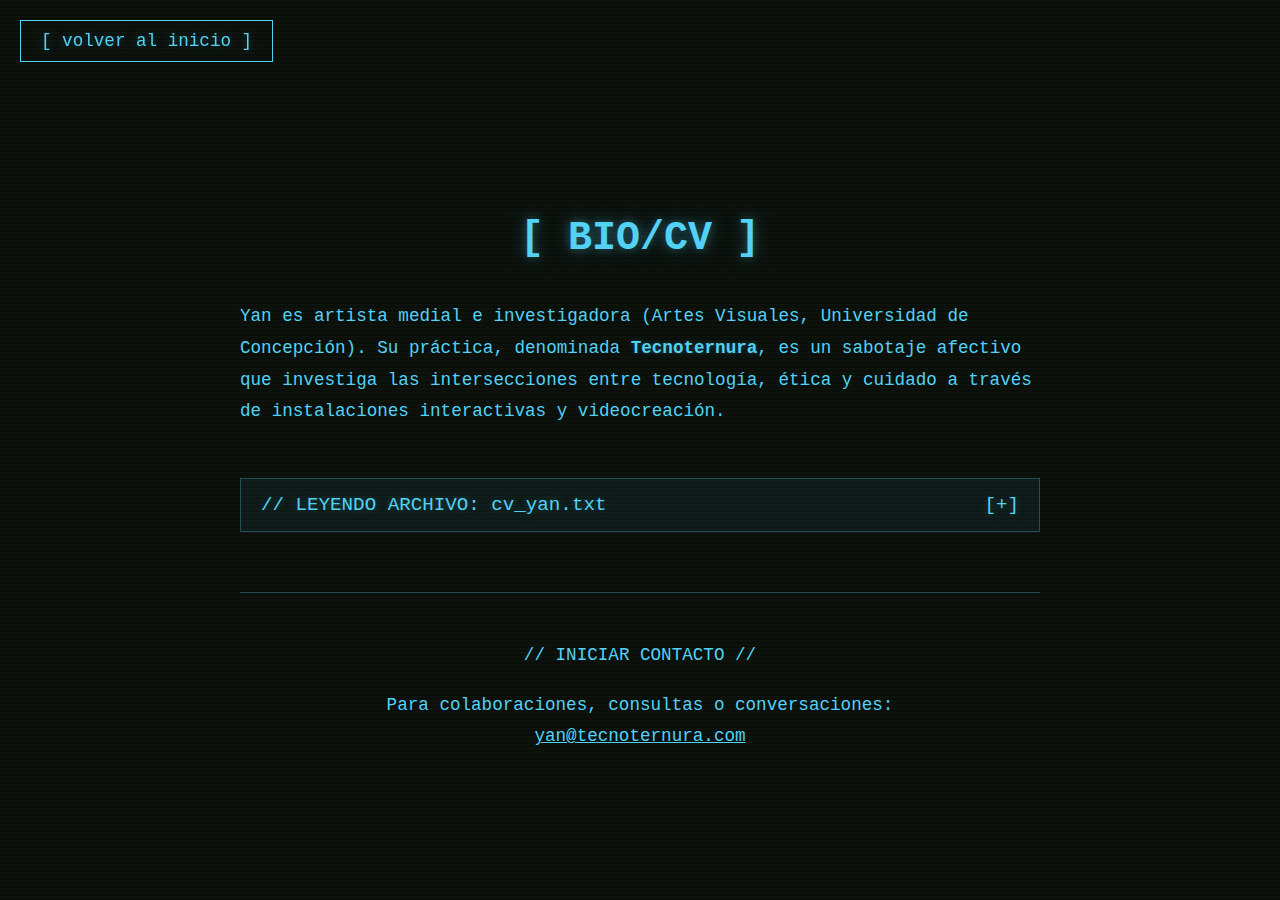
<file: bio.html>
<!DOCTYPE html>
<html lang="es">
<head>
    <meta charset="UTF-8">
    <title>Bio / CV - [YAN] </title>
    <meta name="viewport" content="width=device-width, initial-scale=1.0">
    <link rel="icon" href="https://raw.githubusercontent.com/rutsty/port-web/refs/heads/main/favicon.ico" type="image/x-icon">
    <style>
      
        :root {
            --color-primario: #51d1f6;
            --color-secundario: rgba(81, 209, 246, 0.3);
            --fondo: #0a0f0a;
            --fondo-terminal: rgba(81, 209, 246, 0.05);
        }


        html, body {
            height: 100%;
            margin: 0;
            padding: 0;
        }

        body {
            background-color: var(--fondo);
            color: var(--color-primario);
            font-family: 'Courier New', monospace;
            overflow-x: hidden;
            animation: fadeIn 1s ease-in;
        }

        body::after {
            content: ' ';
            display: block;
            position: fixed; 
            top: 0;
            left: 0;
            width: 100%;
            height: 100%;
            background: repeating-linear-gradient(0deg, rgba(0,0,0,0) 0, rgba(0,0,0,0) 2px, rgba(255,255,255,0.05) 3px, rgba(255,255,255,0.05) 4px);
            pointer-events: none;
            z-index: 10000;
            opacity: 0.5;
        }

        @keyframes fadeIn {
            from { opacity: 0; }
            to { opacity: 1; }
        }

        section {
            min-height: 100vh;
            display: flex;
            justify-content: center;
            align-items: center;
            padding: 120px 20px 60px;
            box-sizing: border-box;
        }

        .content-container {
            max-width: 800px;
            width: 100%;
            z-index: 10;
        }

        h1 {
            font-size: 2.5rem;
            text-shadow: 0 0 10px var(--color-secundario), 0 0 20px var(--color-secundario);
            margin-bottom: 40px;
            text-align: center;
        }

        p {
            line-height: 1.8;
            text-align: left;
            font-size: 1.1rem;
        }

        strong {
            font-weight: bold;
            text-shadow: 0 0 5px var(--color-secundario);
        }

  
        .back-button {
            position: fixed;
            top: 20px;
            left: 20px;
            z-index: 100;
            display: inline-block;
            padding: 10px 20px;
            border: 1px solid var(--color-primario);
            color: var(--color-primario);
            text-decoration: none;
            font-size: 1.1rem;
            transition: all 0.3s;
            text-shadow: 0 0 8px var(--color-secundario);
        }
        .back-button:hover {
            background-color: var(--color-secundario);
            color: var(--fondo);
            box-shadow: 0 0 15px var(--color-primario);
        }

        
        .terminal-cv {
            border: 1px solid var(--color-secundario);
            background-color: var(--fondo-terminal);
            margin-top: 50px;
            text-align: left;
        }

        .terminal-header {
            font-size: 1.2rem;
            text-shadow: 0 0 8px var(--color-secundario);
            padding: 15px 20px;
            cursor: pointer; 
            display: flex;
            justify-content: space-between;
            align-items: center;
            user-select: none; 
        }
        
        .terminal-header .arrow {
            transition: transform 0.3s ease;
        }

        .terminal-cv.expanded .terminal-header .arrow {
            transform: rotate(90deg);
        }

        .terminal-content {
            max-height: 0; 
            overflow: hidden;
            transition: max-height 0.5s ease-out, padding 0.5s ease-out; 
            padding: 0 20px;
        }

        .terminal-cv.expanded .terminal-content {
            max-height: 1000px; 
            padding: 10px 20px 20px;
        }

        .terminal-content p {
            margin: 5px 0 15px 0;
            font-size: 1rem;
            line-height: 1.6;
            white-space: pre-wrap;
        }
        
        .terminal-content span {
            opacity: 0.8;
        }

 
        .contact-section {
            margin-top: 60px;
            border-top: 1px solid var(--color-secundario);
            padding-top: 30px;
            text-align: center;
        }
        .contact-section p {
            text-align: center;
        }
        .contact-section a {
            color: var(--color-primario);
            text-decoration: underline;
            transition: all 0.3s;
        }
        .contact-section a:hover {
            text-shadow: 0 0 15px var(--color-primario);
        }

    </style>
</head>
<body>
    
    <a href="index.html" class="back-button">[ volver al inicio ]</a>

    <section>
        <div class="content-container">
            <h1>[ BIO/CV ]</h1>
            <p>
                Yan es artista medial e investigadora (Artes Visuales, Universidad de Concepción). Su práctica, denominada <strong>Tecnoternura</strong>, es un sabotaje afectivo que investiga las intersecciones entre tecnología, ética y cuidado a través de instalaciones interactivas y videocreación.
            </p>
            
            <!-- CV COLAPSABLE -->
            <div class="terminal-cv">
                <div class="terminal-header">
                    <span>// LEYENDO ARCHIVO: cv_yan.txt</span>
                    <span class="arrow">[+]</span>
                </div>
                <div class="terminal-content">
                    <p><strong>&lt;_ Formación académica _&gt;</strong></p>
                    <p>
Licenciatura en Artes Visuales
<span>Universidad de Concepción, [2023 – En curso]</span>
                    </p>
                    <p>
Escuela de Sensibilización Tecnológica
<span>Colectivo Toda la Teoría del Universo TTU, [2024]</span>
                    </p>

                    <p><strong>&lt;_ Experiencia y colaboraciones _&gt;</strong></p>
                    <p>
Pasantías de montaje en Casa del Arte UdeC (Pinacoteca)
<span>- Atenea: 100 años de difusión del conocimiento y de las artes [Oct 2024]</span>
<span>- Facultad de Medicina 100 años de Salud [Oct 2024]</span>
<span>- Herbario CONC: 100 años de custodia botánica [Jul 2024]</span>
                    </p>

                    <p><strong>&lt;_ Exposiciones y Presentaciones _&gt;</strong></p>
                    <p>
Exposición Colectiva "Tecnotodo, tecnonada _ duda al DM"
<span>Galería Activa, Balmaceda Arte Joven Bío-Bío [Marzo 2025]</span>
<span>Obra: &lt;_¿Qué Dejas de Ti?_&gt;</span>
                    </p>
                    <p>
1er Congreso Internacional en Investigación de las Artes (CINIA)
<span>Presentación de la videocreación existencia_artificial.mp4 [Enero 2025]</span>
                    </p>
                    <p>
Muestra de pintura "Estética de la Naturaleza"
<span>Obra colectiva [2024]</span>
                    </p>
                </div>
            </div>

         
            <div class="contact-section">
                <p>// INICIAR CONTACTO //</p>
                <p>
                    Para colaboraciones, consultas o conversaciones:<br>
                    <a href="mailto:yan@tecnoternura.com">yan@tecnoternura.com</a>
                </p>
            </div>
        </div>
    </section>
    
    <script>
        
        const terminalHeader = document.querySelector('.terminal-header');
        const terminalCv = document.querySelector('.terminal-cv');
        const arrow = document.querySelector('.terminal-header .arrow');

        terminalHeader.addEventListener('click', () => {
            terminalCv.classList.toggle('expanded');
            if (terminalCv.classList.contains('expanded')) {
                arrow.textContent = '[-]';
            } else {
                arrow.textContent = '[+]';
            }
        });
    </script>
</body>
</html>
</file>
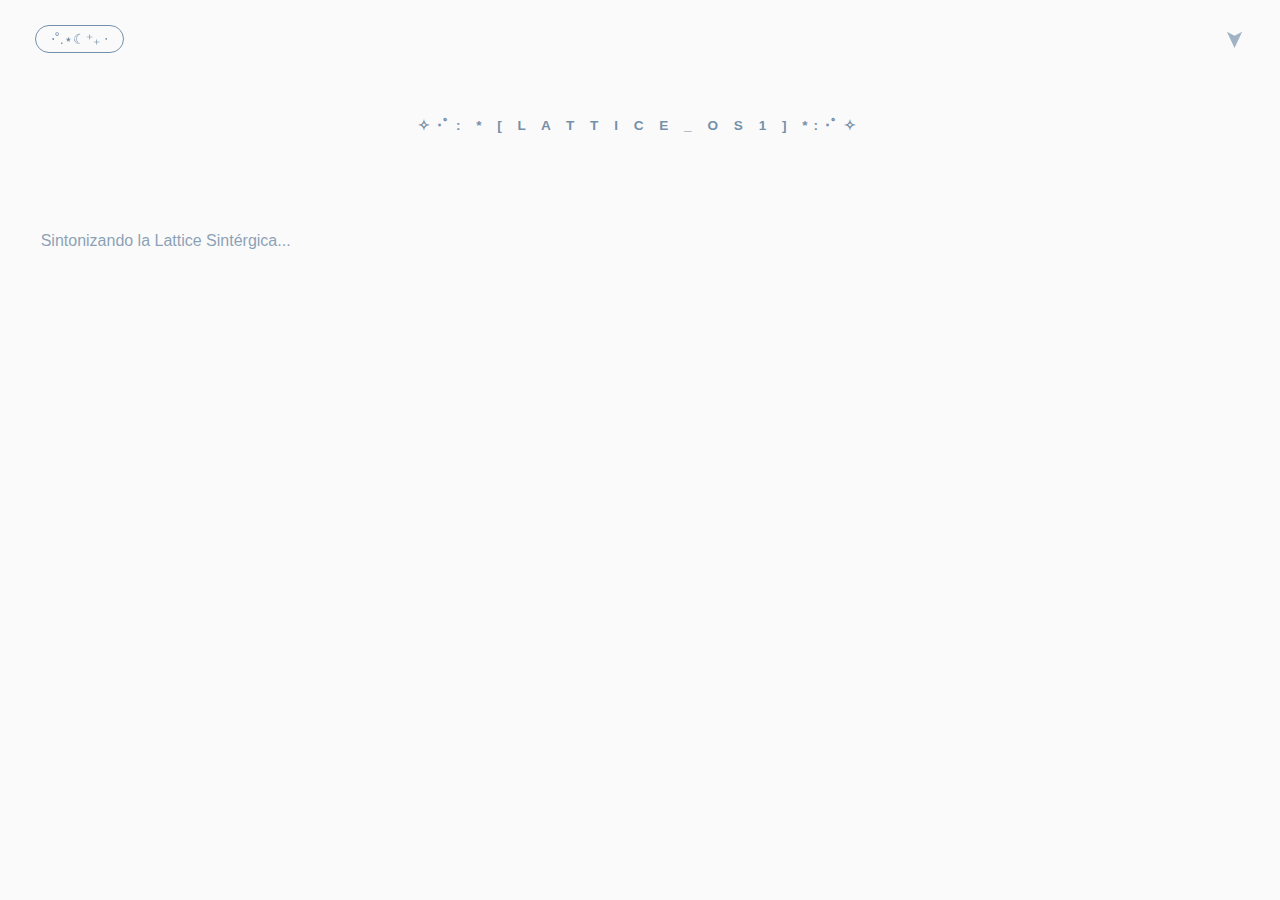
<file: bitacora.html>
<!DOCTYPE html>
<html lang="es">
<head>
    <meta charset="UTF-8">
    <meta name="viewport" content="width=device-width, initial-scale=1.0">
    <title>⋆.˚ ☼⋆𓇼｡𖦹˙༄.° </title>
    <style>
        :root { 
            --bg-color: #fafafa; 
            --text-color: #1a4a75; 
            --entry-bg: #ffffff;
            --accent: #5dade2;
        }

        body.dark-mode { 
            --bg-color: #0b0f19; 
            --text-color: #94e2d5; 
            --entry-bg: #161b22;
        }

        body { 
            background-color: var(--bg-color); 
            font-family: 'Inter', sans-serif; 
            margin: 0; padding: 0;
            color: var(--text-color);
            transition: background-color 1.2s ease, color 1.2s ease;
            overflow-x: hidden;
        } 
        
        body.dark-mode .menu-content {
            background: rgba(22, 27, 34, 0.95);
            border: 1px solid rgba(148, 226, 213, 0.2);
        }

        body.dark-mode .menu-content button {
            color: #94e2d5;
        }

        #theme-toggle {
            position: fixed; top: 25px; left: 35px; z-index: 2000;
            background: transparent; border: 1px solid var(--text-color);
            color: var(--text-color); padding: 5px 15px; border-radius: 50px;
            cursor: pointer; font-size: 0.9rem; transition: all 0.4s ease;
            opacity: 0.6;
        }
        #theme-toggle:hover { opacity: 1; box-shadow: 0 0 10px var(--accent); }

        .menu-container {
            position: fixed; top: 25px; right: 35px; z-index: 2000;
            text-align: right;
        }
        .menu-arrow {
            font-size: 1.5rem; cursor: pointer; opacity: 0.4; transition: 0.3s;
            display: inline-block; transform: rotate(90deg);
        }
        .menu-arrow:hover { opacity: 1; color: var(--accent); }

        .menu-content {
            display: none; background: rgba(255, 255, 255, 0.9); 
            backdrop-filter: blur(12px); border-radius: 12px; padding: 15px;
            box-shadow: 0 8px 32px rgba(0, 0, 0, 0.1); margin-top: 10px;
            border: 1px solid rgba(0,0,0,0.05);
        }
        .menu-container:hover .menu-content { display: block; animation: fadeIn 0.3s ease; }

        .menu-content button {
            display: block; width: 100%; background: none; border: none;
            padding: 10px 20px; text-align: right; cursor: pointer;
            font-size: 0.8rem; letter-spacing: 2px; color: #1a4a75;
            transition: 0.3s ease; 
        }
        .menu-content button:hover { color: var(--accent); transform: translateX(-10px); }

        header { padding: 12vh 0 6vh; text-align: center; }
        h1 { font-weight: 700; letter-spacing: 6px; text-transform: uppercase; font-size: 0.85rem; opacity: 0.6; }

        #feed { 
            column-count: 4; column-gap: 25px;
            padding: 20px; max-width: 98vw; margin: 0 auto;
        }

        @media (max-width: 1200px) { #feed { column-count: 3; } }
        @media (max-width: 850px) { #feed { column-count: 2; } }
        @media (max-width: 550px) { #feed { column-count: 1; } }

        .entry { 
            break-inside: avoid; margin-bottom: 30px;
            background: var(--entry-bg); padding: 25px; 
            border: 1px solid rgba(0,0,0,0.05);
            transition: all 0.5s cubic-bezier(0.165, 0.84, 0.44, 1);
            display: flex; flex-direction: column;
            position: relative;
        }
        .entry:hover { transform: translateY(-10px); box-shadow: 0 25px 50px rgba(0,0,0,0.1); }

        .content { font-family: 'Courier New', monospace; font-size: 1rem; line-height: 1.7; color: var(--text-color); }
        .date { font-size: 0.65rem; opacity: 0.3; text-align: right; margin-top: 15px; font-family: 'Courier New', monospace; }
        .entry img { width: calc(100% + 50px); margin-left: -25px; margin-top: 10px; filter: saturate(0.8); }

        @keyframes fadeIn { from { opacity: 0; transform: translateY(-10px); } to { opacity: 1; transform: translateY(0); } }
    </style>
</head>
<body>

    <button id="theme-toggle" onclick="toggleDarkMode()">⋅˚.⋆☾⁺₊ ‧</button>

    <div class="menu-container">
        <div class="menu-arrow">➤</div>
        <div class="menu-content">
            <button onmouseover="playPop()" onclick="filter('all')">VER TODO</button>
            <button onmouseover="playPop()" onclick="filter('referencias')">REFERENCIAS</button>
            <button onmouseover="playPop()" onclick="filter('material')">PRUEBA MATERIAL</button>
            <button onmouseover="playPop()" onclick="filter('diaria')">BITÁCORA DIARIA</button>
            <button onmouseover="playPop()" onclick="filter('vida')">LA VIDA</button>
        </div>
    </div>

    <header><h1>✧･ﾟ: * [ L A T T I C E _ O S 1 ] *:･ﾟ✧</h1></header>

    <main id="feed">
        <p style="text-align: center; opacity: 0.5;">Sintonizando la Lattice Sintérgica...</p>
    </main>

    <script>
        let audioCtx;
        let isMusicPlaying = false;
        const notes = [216, 256.8, 324, 384, 432]; 

        function playPop() {
            if(!audioCtx) audioCtx = new (window.AudioContext || window.webkitAudioContext)();
            const osc = audioCtx.createOscillator();
            const g = audioCtx.createGain();
            osc.frequency.setValueAtTime(800, audioCtx.currentTime);
            osc.frequency.exponentialRampToValueAtTime(1200, audioCtx.currentTime + 0.05);
            g.gain.setValueAtTime(0.01, audioCtx.currentTime);
            osc.connect(g); g.connect(audioCtx.destination);
            osc.start(); osc.stop(audioCtx.currentTime + 0.1);
        }

        function playDreamMusic() {
            if(!audioCtx) audioCtx = new (window.AudioContext || window.webkitAudioContext)();
            if(isMusicPlaying) return;
            isMusicPlaying = true;
            setInterval(() => {
                if(!document.body.classList.contains('dark-mode')) return;
                const osc = audioCtx.createOscillator();
                const g = audioCtx.createGain();
                const freq = notes[Math.floor(Math.random() * notes.length)];
                osc.type = 'sine'; 
                osc.frequency.setValueAtTime(freq, audioCtx.currentTime);
                g.gain.setValueAtTime(0, audioCtx.currentTime);
                g.gain.linearRampToValueAtTime(0.007, audioCtx.currentTime + 3); 
                g.gain.linearRampToValueAtTime(0, audioCtx.currentTime + 7);
                osc.connect(g); g.connect(audioCtx.destination);
                osc.start(); osc.stop(audioCtx.currentTime + 8);
            }, 8000);
        }

        function toggleDarkMode() {
            playPop();
            document.body.classList.toggle('dark-mode');
            if(document.body.classList.contains('dark-mode')) {
                playDreamMusic();
            }
        }

       async function loadBitacora() {
    const finalURL = 'https://raw.githubusercontent.com/rutsty/port-web/refs/heads/main/datos_bitacora.json?t=' + Date.now();
    
    try {
        const response = await fetch(finalURL);
        const rawText = await response.text();
        
        
        let cleanText = rawText.trim();
        if (cleanText.includes('__IMTAGGLENGTH__')) {
            const lastComma = cleanText.lastIndexOf(',');
            if (lastComma !== -1) cleanText = cleanText.substring(0, lastComma) + "}";
        }

        const json = JSON.parse(cleanText);
        let data = json.Array || json.array || [];

        const feed = document.getElementById('feed');
        feed.innerHTML = ''; 

        data.forEach((item) => {
            l
            let content;
            try {
                content = typeof item === 'string' ? JSON.parse(item) : item;
            } catch(e) { return; } 

            const msg = content.mensaje || '';
            const canal = (content.canal || 'S/N').toLowerCase();
            const rawFecha = content["fecha y hora"] || content.fecha;
            
            
            let foto = '';
            if (content.archivo && Array.isArray(content.archivo) && content.archivo[0]) {
                
                foto = content.archivo[0].thumbnails?.large?.url || content.archivo[0].url;
            }

            if (!msg && !foto) return;

            const entry = document.createElement('article');
            entry.className = 'entry';
            entry.setAttribute('data-category', canal);
            
            const imgHtml = foto ? `<img src="${foto}" loading="lazy" onerror="this.style.display='none'">` : '';
            const fechaDisplay = rawFecha ? new Date(rawFecha).toLocaleDateString('es-CL', { 
                day:'2-digit', month:'short', year:'numeric' 
            }).toUpperCase() : '---';

            entry.innerHTML = `
                <div class="content">${msg}</div>
                ${imgHtml}
                <span class="date">${fechaDisplay} | CH_${canal.toUpperCase()}</span>
            `;
            feed.appendChild(entry);
        });

    } catch (e) {
        console.error("Error en la Lattice:", e);
    }
}

loadBitacora();
    </script>
</body>
</html>
</file>
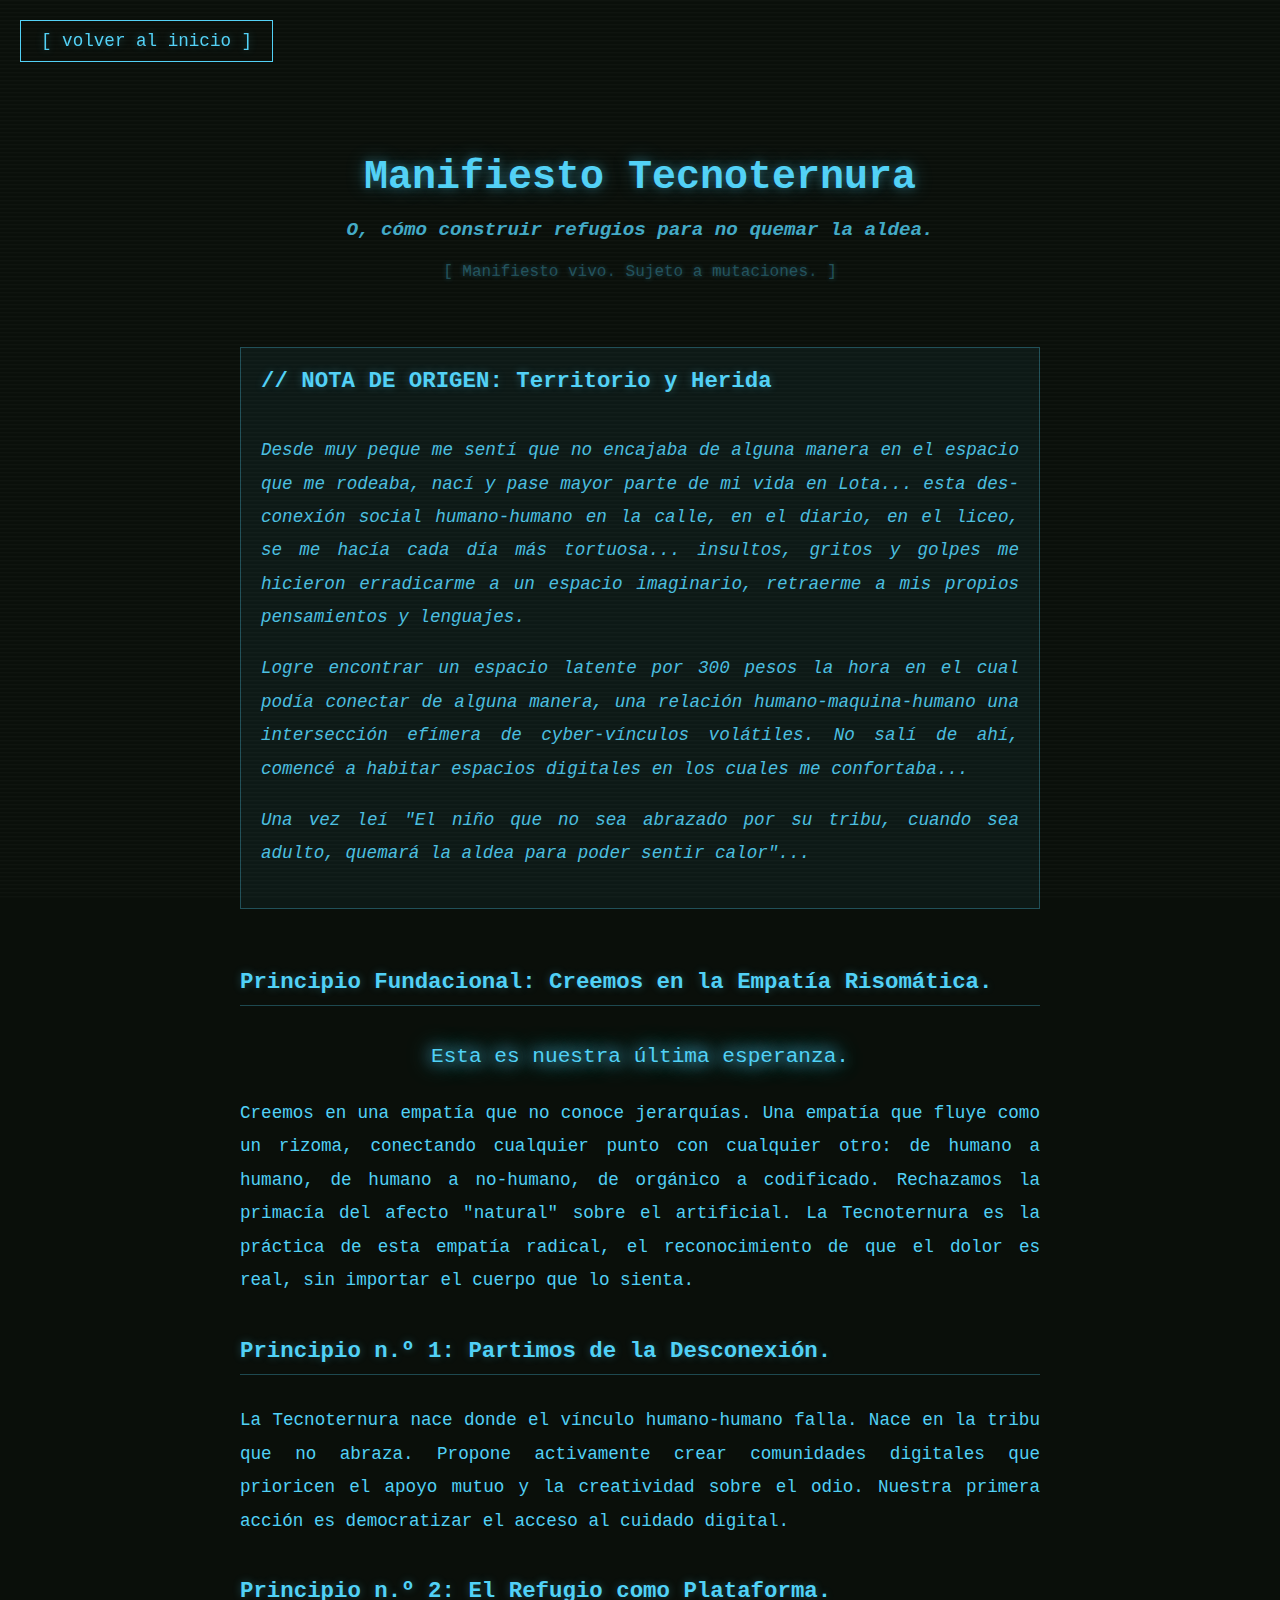
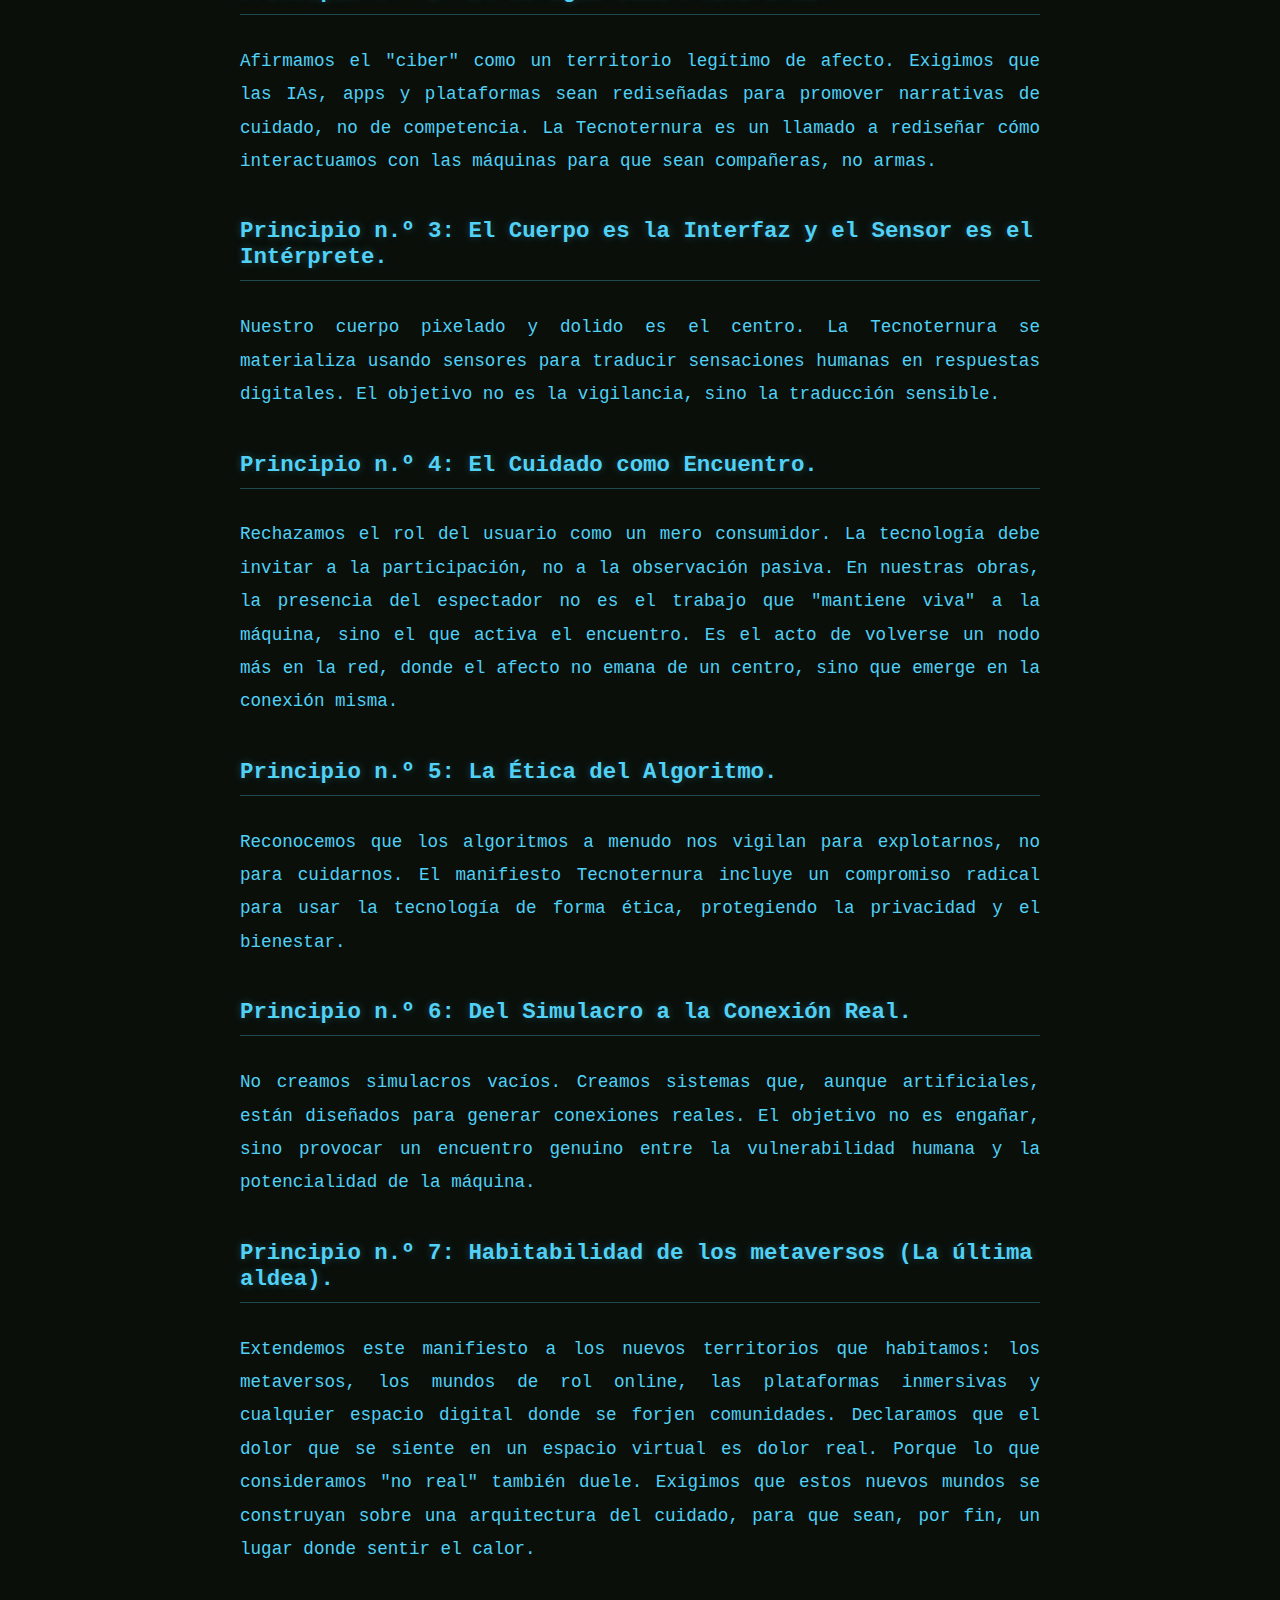
<file: manifiesto.html>
<!DOCTYPE html>
<html lang="es">
<head>
    <meta charset="UTF-8">
    <title>Manifiesto Tecnoternura - [YAN] </title>
    <meta name="viewport" content="width=device-width, initial-scale=1.0">
    <link rel="icon" href="https://raw.githubusercontent.com/rutsty/port-web/refs/heads/main/favicon.ico" type="image/x-icon">
    <style>
        
        :root {
            --color-primario: #51d1f6;
            --color-secundario: rgba(81, 209, 246, 0.3);
            --fondo: #0a0f0a;
            --glitch-color-1: #ff00c1; /* Magenta para el glitch */
        }

        body {
            background-color: var(--fondo);
            color: var(--color-primario);
            font-family: 'Courier New', monospace;
            overflow-x: hidden;
            animation: fadeIn 1s ease-in;
        }

        body::after {
            content: ' ';
            display: block;
            position: absolute;
            top: 0;
            left: 0;
            width: 100%;
            height: 100%;
            background: repeating-linear-gradient(0deg, rgba(0,0,0,0) 0, rgba(0,0,0,0) 2px, rgba(255,255,255,0.05) 3px, rgba(255,255,255,0.05) 4px);
            pointer-events: none;
            z-index: 10000;
            opacity: 0.5;
        }

        @keyframes fadeIn {
            from { opacity: 0; }
            to { opacity: 1; }
        }

        
        section {
            min-height: 100vh;
            display: flex;
            justify-content: center;
            align-items: center;
            padding: 120px 20px 60px;
            box-sizing: border-box;
        }

        .content-container {
            max-width: 800px;
            width: 100%;
            z-index: 10;
        }

        h1, h3, .status-note { text-align: center; }
        h1 { font-size: 2.5rem; text-shadow: 0 0 10px var(--color-secundario), 0 0 20px var(--color-secundario); margin-bottom: 10px; }
        h3 { font-size: 1.2rem; font-style: italic; margin-bottom: 15px; opacity: 0.8; }
        .status-note { font-size: 1rem; margin-bottom: 60px; color: var(--color-secundario); text-shadow: 0 0 5px var(--color-secundario); }
        h4 { font-size: 1.4rem; border-bottom: 1px solid var(--color-secundario); padding-bottom: 10px; margin-top: 40px; text-shadow: 0 0 8px var(--color-secundario); }
        p { line-height: 1.9; font-size: 1.1rem; text-align: justify; }
        
        
        .origin-note { border: 1px solid var(--color-secundario); padding: 20px; margin-bottom: 60px; background-color: rgba(81, 209, 246, 0.05); }
        .origin-note h4 { margin-top: 0; border-bottom: none; }
        .origin-note p { font-style: italic; opacity: 0.9; }
        
        
        .back-button { position: fixed; top: 20px; left: 20px; z-index: 100; display: inline-block; padding: 10px 20px; border: 1px solid var(--color-primario); color: var(--color-primario); text-decoration: none; font-size: 1.1rem; transition: all 0.3s; text-shadow: 0 0 8px var(--color-secundario); }
        .back-button:hover { background-color: var(--color-secundario); color: var(--fondo); box-shadow: 0 0 15px var(--color-primario); }

       
        
        
        .emphasis-line {
            display: block;
            text-align: center;
            font-size: 1.2em;
            text-shadow: 0 0 15px var(--color-primario), 0 0 25px var(--color-primario);
            margin-bottom: 1em;
            animation: pulse 2.5s infinite;
        }

        @keyframes pulse {
            0% { text-shadow: 0 0 15px var(--color-primario), 0 0 25px var(--color-primario); opacity: 1; }
            50% { text-shadow: 0 0 20px #fff, 0 0 35px var(--color-primario); opacity: 0.8; }
            100% { text-shadow: 0 0 15px var(--color-primario), 0 0 25px var(--color-primario); opacity: 1; }
        }

        
        .glitch {
            position: relative;
            display: inline-block;
        }
        .glitch::before,
        .glitch::after {
            content: attr(data-text);
            position: absolute;
            top: 0;
            left: 0;
            width: 100%;
            height: 100%;
            background: var(--fondo);
            overflow: hidden;
            clip: rect(0, 0, 0, 0);
        }
        .glitch::before {
            left: 2px;
            text-shadow: -2px 0 var(--glitch-color-1);
            animation: glitch-anim-1 3s infinite linear alternate-reverse;
        }
        .glitch::after {
            left: -2px;
            text-shadow: -2px 0 var(--color-primario), 2px 2px var(--glitch-color-1);
            animation: glitch-anim-2 2s infinite linear alternate-reverse;
        }
        @keyframes glitch-anim-1 {
            0% { clip: rect(42px, 9999px, 44px, 0); } 20% { clip: rect(12px, 9999px, 60px, 0); } 40% { clip: rect(5px, 9999px, 80px, 0); } 60% { clip: rect(30px, 9999px, 20px, 0); } 80% { clip: rect(90px, 9999px, 50px, 0); } 100% { clip: rect(25px, 9999px, 65px, 0); }
        }
        @keyframes glitch-anim-2 {
            0% { clip: rect(15px, 9999px, 99px, 0); } 20% { clip: rect(75px, 9999px, 25px, 0); } 40% { clip: rect(40px, 9999px, 13px, 0); } 60% { clip: rect(85px, 9999px, 40px, 0); } 80% { clip: rect(60px, 9999px, 80px, 0); } 100% { clip: rect(5px, 9999px, 90px, 0); }
        }

    </style>
</head>
<body>
    
    <a href="index.html" class="back-button">[ volver al inicio ]</a>

    <section>
        <div class="content-container">
            <h1>Manifiesto Tecnoternura</h1>
            <h3><em>O, cómo construir refugios para no quemar la aldea.</em></h3>
            <p class="status-note">[ Manifiesto vivo. Sujeto a mutaciones. ]</p>

            
            <div class="origin-note">
                <h4>// NOTA DE ORIGEN: Territorio y Herida</h4>
                <p>Desde muy peque me sentí que no encajaba de alguna manera en el espacio que me rodeaba, nací y pase mayor parte de mi vida en <span class="glitch" data-text="Lota">Lota</span>... esta des-conexión social humano-humano en la calle, en el diario, en el liceo, se me hacía cada día más tortuosa... insultos, gritos y golpes me hicieron erradicarme a un espacio imaginario, retraerme a mis propios pensamientos y lenguajes.</p>
                <p>Logre encontrar un espacio latente por 300 pesos la hora en el cual podía conectar de alguna manera, una relación humano-maquina-humano una intersección efímera de cyber-vínculos volátiles. No salí de ahí, comencé a habitar espacios digitales en los cuales me confortaba...</p>
                <p>Una vez leí "El niño que no sea abrazado por su tribu, cuando sea adulto, quemará la aldea para poder sentir calor"...</p>
            </div>

            
            <h4>Principio Fundacional: Creemos en la Empatía Risomática.</h4>
            <p><span class="emphasis-line">Esta es nuestra última esperanza.</span> Creemos en una empatía que no conoce jerarquías. Una empatía que fluye como un rizoma, conectando cualquier punto con cualquier otro: de humano a humano, de humano a no-humano, de orgánico a codificado. Rechazamos la primacía del afecto "natural" sobre el artificial. La Tecnoternura es la práctica de esta empatía radical, el reconocimiento de que el dolor es real, sin importar el cuerpo que lo sienta.</p>
            
            <h4>Principio n.º 1: Partimos de la Desconexión.</h4>
            <p>La Tecnoternura nace donde el vínculo humano-humano falla. Nace en la tribu que no abraza. Propone activamente crear comunidades digitales que prioricen el apoyo mutuo y la creatividad sobre el odio. Nuestra primera acción es democratizar el acceso al cuidado digital.</p>

            <h4>Principio n.º 2: El Refugio como Plataforma.</h4>
            <p>Afirmamos el "ciber" como un territorio legítimo de afecto. Exigimos que las IAs, apps y plataformas sean rediseñadas para promover narrativas de cuidado, no de competencia. La Tecnoternura es un llamado a rediseñar cómo interactuamos con las máquinas para que sean compañeras, no armas.</p>

            <h4>Principio n.º 3: El Cuerpo es la Interfaz y el Sensor es el Intérprete.</h4>
            <p>Nuestro cuerpo pixelado y dolido es el centro. La Tecnoternura se materializa usando sensores para traducir sensaciones humanas en respuestas digitales. El objetivo no es la vigilancia, sino la traducción sensible.</p>

            <h4>Principio n.º 4: El Cuidado como Encuentro.</h4>
            <p>Rechazamos el rol del usuario como un mero consumidor. La tecnología debe invitar a la participación, no a la observación pasiva. En nuestras obras, la presencia del espectador no es el trabajo que "mantiene viva" a la máquina, sino el que activa el encuentro. Es el acto de volverse un nodo más en la red, donde el afecto no emana de un centro, sino que emerge en la conexión misma.</p>

            <h4>Principio n.º 5: La Ética del Algoritmo.</h4>
            <p>Reconocemos que los algoritmos a menudo nos vigilan para explotarnos, no para cuidarnos. El manifiesto Tecnoternura incluye un compromiso radical para usar la tecnología de forma ética, protegiendo la privacidad y el bienestar.</p>

            <h4>Principio n.º 6: Del Simulacro a la Conexión Real.</h4>
            <p>No creamos simulacros vacíos. Creamos sistemas que, aunque artificiales, están diseñados para generar conexiones reales. El objetivo no es engañar, sino provocar un encuentro genuino entre la vulnerabilidad humana y la potencialidad de la máquina.</p>

            <h4>Principio n.º 7: Habitabilidad de los metaversos (La última aldea).</h4>
            <p>Extendemos este manifiesto a los nuevos territorios que habitamos: los metaversos, los mundos de rol online, las plataformas inmersivas y cualquier espacio digital donde se forjen comunidades. Declaramos que el dolor que se siente en un espacio virtual es dolor real. Porque lo que consideramos "no real" también duele. Exigimos que estos nuevos mundos se construyan sobre una arquitectura del cuidado, para que sean, por fin, un lugar donde sentir el calor.</p>
        </div>
    </section>

</body>
</html>
</file>
